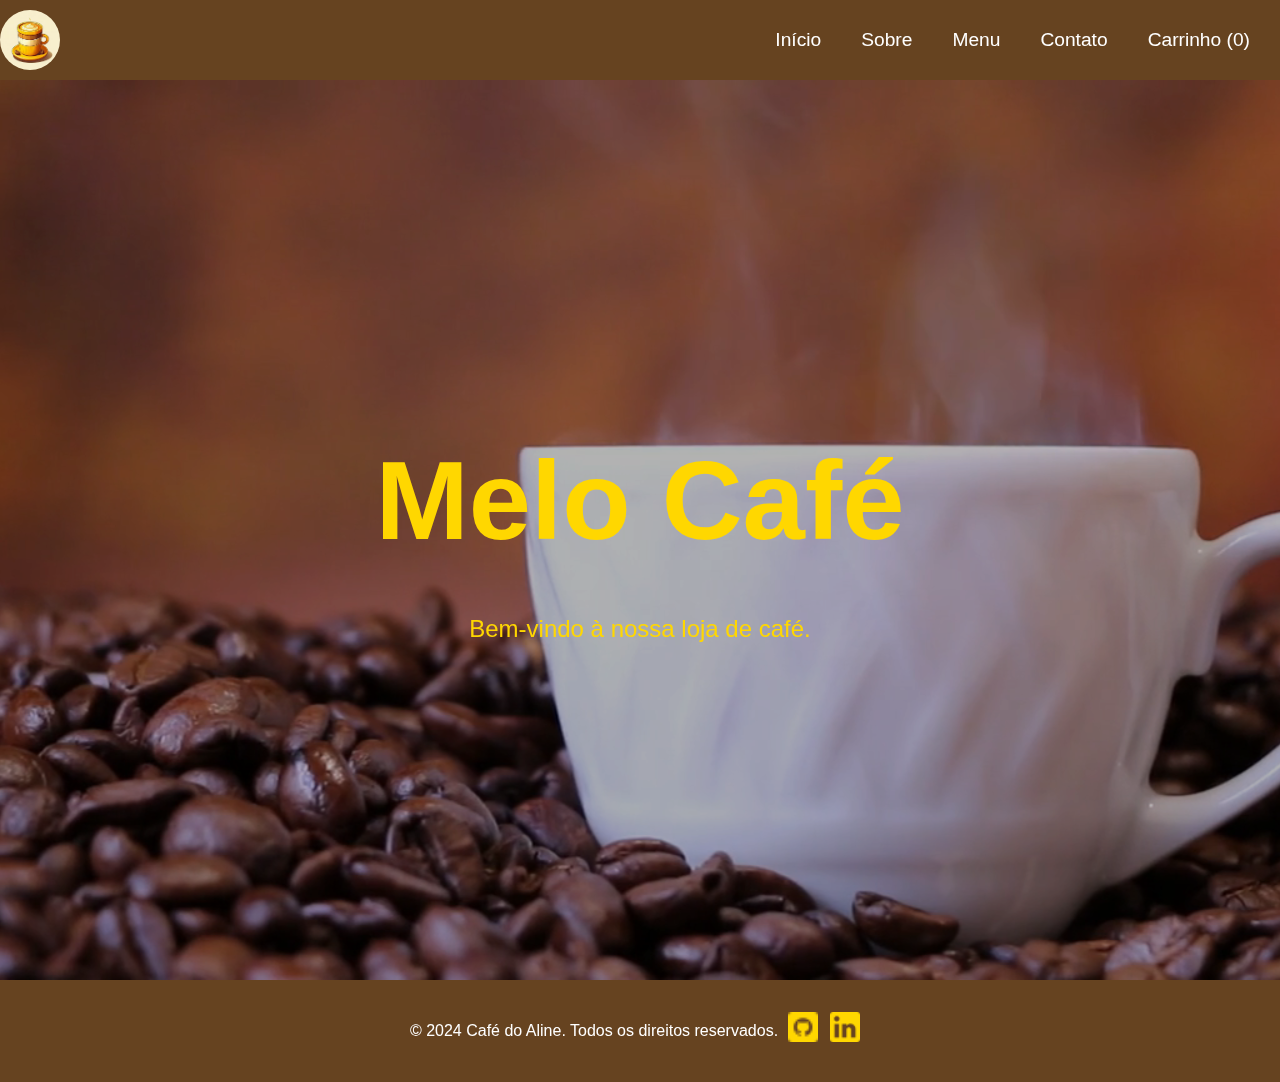
<file: index.html>
<!DOCTYPE html>
<html lang="pt-br">
<head>
    <meta charset="UTF-8">
    <meta name="viewport" content="width=device-width, initial-scale=1.0">
    <title>Melo Café</title>
    <link rel="icon" type="image/png" href="/img/logo-coffe.jpeg">
    <link rel="stylesheet" href="css/styles.css">
    <script src="js/script.js" defer></script>
</head>
<body>
    <header>
        <div class="logo">
            <img src="/img/logo-coffe.jpeg" alt="logo café">
        </div>
        <nav>
            <ul>
                <li><a href="index.html">Início</a></li>
                <li><a href="sobre.html">Sobre</a></li>
                <li><a href="menu.html">Menu</a></li>
                <li><a href="contato.html">Contato</a></li>
                <li class="cart"><a href="#" id="cart">Carrinho (<span id="cart-count">0</span>)</a></li>
            </ul>
        </nav>
    </header>

    <main>
        <section class="video-container">
            <video id="bg-video" autoplay muted loop>
                <source src="/video/4947-181538471_medium.mp4" type="video/mp4">
                Your browser does not support the video tag.
            </video>
            <div class="overlay"></div>
            <div class="content">
                <h1>Melo Café</h1>
                <p>Bem-vindo à nossa loja de café.</p>
            </div>
        </section>
    </main>

    <footer>
        <div class="footer-content">
            <p>&copy; 2024 Café do Aline. Todos os direitos reservados.</p>
            <div class="social-icons">
                <a href="https://github.com/alinemello29" target="_blank" rel="noopener noreferrer"><img src="/img/github.png" alt="GitHub"></a>
                <a href="https://www.linkedin.com/in/alinemelo☕" target="_blank" rel="noopener noreferrer"><img src="/img/logotipo-do-linkedin.png" alt="LinkedIn"></a>
            </div>
        </div>
    </footer>
</body>
</html>
</file>
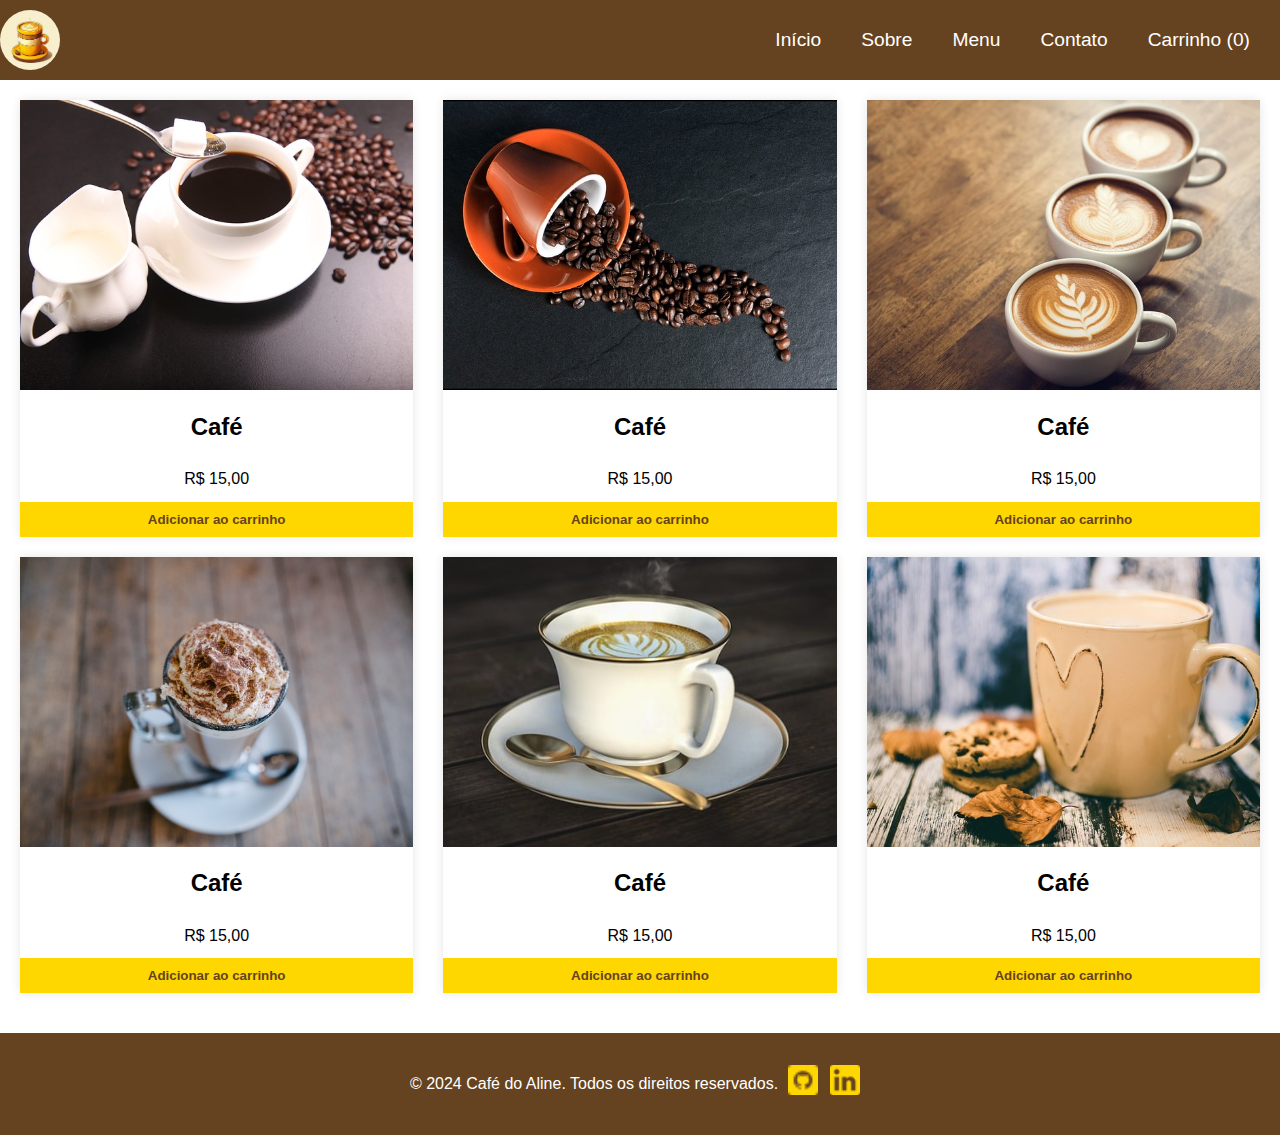
<file: menu.html>
<!DOCTYPE html>
<html lang="pt-br">
<head>
    <meta charset="UTF-8">
    <meta name="viewport" content="width=device-width, initial-scale=1.0">
    <title>Melo Café</title>
    <link rel="stylesheet" href="css/styles-menu.css">
    <script src="js/script.js" defer></script>
</head>
<body>
    <header>
        <div class="logo">
            <img src="/img/logo-coffe.jpeg" alt="logo café">
        </div>
        <nav>
            <ul>
                <li><a href="index.html">Início</a></li>
                <li><a href="sobre.html">Sobre</a></li>
                <li><a href="menu.html">Menu</a></li>
                <li><a href="contato.html">Contato</a></li>
                <li class="cart"><a href="#" id="cart">Carrinho (<span id="cart-count">0</span>)</a></li>
            </ul>
        </nav>
    </header>

    <main>

        <section class="products">
            <div class="card" data-product-id="1">
                <img src="/img/coffee-1.jpg" alt="Produto 1">
                <h2>Café</h2>
                <p>R$ 15,00</p>
                <button class="add-to-cart">Adicionar ao carrinho</button>
            </div>
            <div class="card" data-product-id="2">
                <img src="/img/coffee-2.jpg" alt="Produto 2">
                <h2>Café</h2>
                <p>R$ 15,00</p>
                <button class="add-to-cart">Adicionar ao carrinho</button>
            </div>
            <div class="card" data-product-id="3">
                <img src="/img/coffee-3.jpg" alt="Produto 3">
                <h2>Café</h2>
                <p>R$ 15,00</p>
                <button class="add-to-cart">Adicionar ao carrinho</button>
            </div>
            <div class="card" data-product-id="4">
                <img src="/img/coffe-4.jpg" alt="Produto 4">
                <h2>Café</h2>
                <p>R$ 15,00</p>
                <button class="add-to-cart">Adicionar ao carrinho</button>
            </div>
            <div class="card" data-product-id="5">
                <img src="/img/coffee-5.jpg" alt="Produto 5">
                <h2>Café</h2>
                <p>R$ 15,00</p>
                <button class="add-to-cart">Adicionar ao carrinho</button>
            </div>
            <div class="card" data-product-id="6">
                <img src="/img/coffee-6.jpg" alt="Produto 6">
                <h2>Café</h2>
                <p>R$ 15,00</p>
                <button class="add-to-cart">Adicionar ao carrinho</button>
            </div>
        </section>
    </main>

    <footer>
        <div class="footer-content">
            <p>&copy; 2024 Café do Aline. Todos os direitos reservados.</p>
            <div class="social-icons">
                <a href="https://github.com/alinemello29" target="_blank" rel="noopener noreferrer"><img src="/img/github.png" alt="GitHub"></a>
                <a href="https://www.linkedin.com/in/alinemelo☕" target="_blank" rel="noopener noreferrer"><img src="/img/logotipo-do-linkedin.png" alt="LinkedIn"></a>
            </div>
        </div>
    </footer>
</body>
</html>
</file>
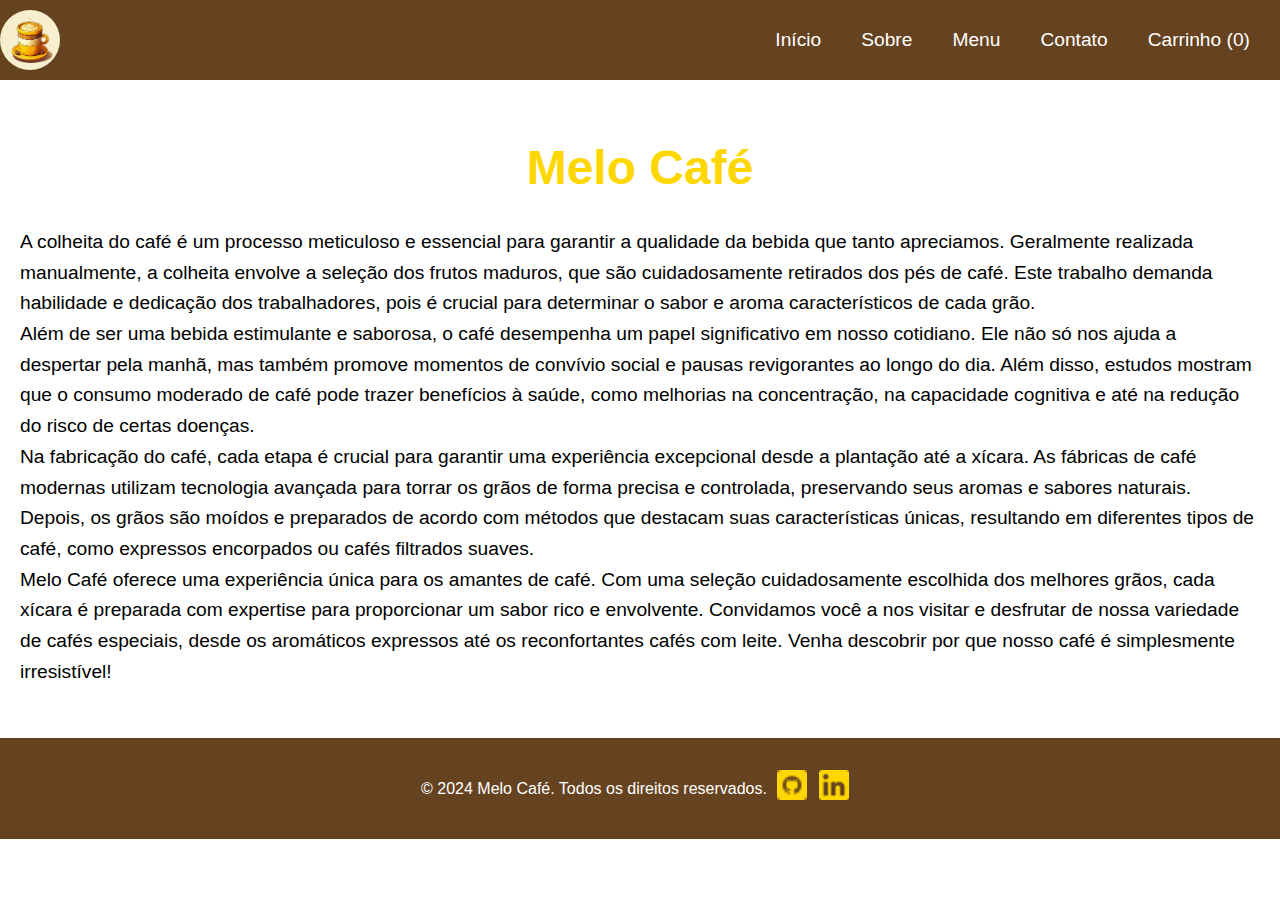
<file: sobre.html>
<!DOCTYPE html>
<html lang="pt-br">
<head>
    <meta charset="UTF-8">
    <meta name="viewport" content="width=device-width, initial-scale=1.0">
    <title>Melo Café</title>
    <link rel="stylesheet" href="css/styles-sobre.css">
    <script src="js/script.js" defer></script>
</head>
<body>
    <header>
        <div class="logo">
            <img src="/img/logo-coffe.jpeg" alt="logo café">
        </div>
        <nav>
            <ul>
                <li><a href="index.html">Início</a></li>
                <li><a href="sobre.html">Sobre</a></li>
                <li><a href="menu.html">Menu</a></li>
                <li><a href="contato.html">Contato</a></li>
                <li class="cart"><a href="#" id="cart">Carrinho (<span id="cart-count">0</span>)</a></li>
            </ul>
        </nav>
    </header>

    <main>
        <section class="content-section">
            <div class="content-sobre">
                <h1>Melo Café</h1>
                <p>A colheita do café é um processo meticuloso e essencial para garantir a qualidade da bebida que tanto apreciamos. Geralmente realizada manualmente, a colheita envolve a seleção dos frutos maduros, que são cuidadosamente retirados dos pés de café. Este trabalho demanda habilidade e dedicação dos trabalhadores, pois é crucial para determinar o sabor e aroma característicos de cada grão.</p>

                <p>Além de ser uma bebida estimulante e saborosa, o café desempenha um papel significativo em nosso cotidiano. Ele não só nos ajuda a despertar pela manhã, mas também promove momentos de convívio social e pausas revigorantes ao longo do dia. Além disso, estudos mostram que o consumo moderado de café pode trazer benefícios à saúde, como melhorias na concentração, na capacidade cognitiva e até na redução do risco de certas doenças.</p>

                <p>Na fabricação do café, cada etapa é crucial para garantir uma experiência excepcional desde a plantação até a xícara. As fábricas de café modernas utilizam tecnologia avançada para torrar os grãos de forma precisa e controlada, preservando seus aromas e sabores naturais. Depois, os grãos são moídos e preparados de acordo com métodos que destacam suas características únicas, resultando em diferentes tipos de café, como expressos encorpados ou cafés filtrados suaves.</p>

                <p>Melo Café oferece uma experiência única para os amantes de café. Com uma seleção cuidadosamente escolhida dos melhores grãos, cada xícara é preparada com expertise para proporcionar um sabor rico e envolvente. Convidamos você a nos visitar e desfrutar de nossa variedade de cafés especiais, desde os aromáticos expressos até os reconfortantes cafés com leite. Venha descobrir por que nosso café é simplesmente irresistível!</p>
            </div>
        </section>
    </main>

    <footer>
        <div class="footer-content">
            <p>&copy; 2024 Melo Café. Todos os direitos reservados.</p>
            <div class="social-icons">
                <a href="https://github.com/alinemello29" target="_blank" rel="noopener noreferrer"><img src="/img/github.png" alt="GitHub"></a>
                <a href="https://www.linkedin.com/in/alinemelo☕" target="_blank" rel="noopener noreferrer"><img src="/img/logotipo-do-linkedin.png" alt="LinkedIn"></a>
            </div>
        </div>
    </footer>
</body>
</html>
</file>
<file: css/styles.css>
* {
    margin: 0;
    padding: 0;
    box-sizing: border-box;
}

body {
    font-family: Arial, sans-serif;
    line-height: 1.6;
    margin: 0;
    padding: 0;
}

header {
    background-color: #664320;
    color: #fff;
    padding: 10px 0;
    text-align: center;
    display: flex;
    justify-content: space-between;
    align-items: center;
}

.logo-container {
    display: flex;
    align-items: center;
    margin-right: 20px;
}

.logo {
    width: 60px;
    height: 60px;
    border-radius: 50%;
    overflow: hidden;
}

.logo img {
    width: 100%;
    height: 100%;
    object-fit: cover;
}

nav ul {
    list-style-type: none;
    display: flex;
}

nav ul li {
    margin-right: 20px;
}

nav ul li a {
    color: #fff;
    text-decoration: none;
    padding: 10px;
    transition: all 0.3s ease;
    font-size: 1.2rem;
}

nav ul li a:hover {
    font-size: 1.3rem;
    color: #ffd700;
}

footer {
    text-align: center;
    padding: 20px 0;
    background-color: #664320;
    color: #fff;
}

footer p {
    transition: color 0.3s ease;
}

footer p:hover {
    color: #ffd700;
}

footer .footer-content {
    display: flex;
    padding: 2px;
    justify-content: center;
    align-items: center;
}

.social-icons {
    display: flex;
    gap: 12px;
    padding: 10px;
}

.social-icons a img {
    width: 30px;
    height: auto;
    transition: transform 0.3s ease;
    color: #ffd700;
}

.social-icons a:hover img {
    transform: scale(1.1);
}

.main {
    width: 100%;
    height: 100vh;
    overflow: hidden;
    position: relative;
}

.video-container {
    position: relative;
    width: 100%;
    height: 100vh;
    overflow: hidden;
}

#bg-video {
    position: absolute;
    top: 50%;
    left: 50%;
    min-width: 100%;
    min-height: 100%;
    width: auto;
    height: auto;
    z-index: -100;
    transform: translate(-50%, -50%);
}

.overlay {
    position: absolute;
    top: 0;
    left: 0;
    width: 100%;
    height: 100%;
    background-color: rgba(0, 0, 0, 0.3);
}

.content {
    position: absolute;
    top: 50%;
    left: 50%;
    transform: translate(-50%, -50%);
    text-align: center;
    color: #ffd700;
    z-index: 10;
}

.content h1 {
    font-size: 7rem;
    margin-bottom: 20px;
}

.content p {
    font-size: 1.5rem;
}

/* Media Queries para Responsividade */

@media only screen and (max-width: 768px) {
    .content h1 {
        font-size: 5rem;
    }

    .content p {
        font-size: 1.2rem;
    }
}

@media only screen and (max-width: 480px) {
    .content h1 {
        font-size: 4rem;
    }

    .content p {
        font-size: 1rem;
    }
}
</file>
<file: css/styles-menu.css>
* {
    margin: 0;
    padding: 0;
    box-sizing: border-box;
}

body {
    font-family: Arial, sans-serif;
    line-height: 1.6;
    margin: 0;
    padding: 0;
}

header {
    background-color: #664320;
    color: #fff;
    padding: 10px 0;
    text-align: center;
    display: flex;
    justify-content: space-between;
    align-items: center;
}

.logo-container {
    display: flex;
    align-items: center;
    margin-right: 20px;
}

.logo {
    width: 60px;
    height: 60px;
    border-radius: 50%;
    overflow: hidden;
}

.logo img {
    width: 100%;
    height: 100%;
    object-fit: cover;
}

nav ul {
    list-style-type: none;
    display: flex;
}

nav ul li {
    margin-right: 20px;
}

nav ul li a {
    color: #fff;
    text-decoration: none;
    padding: 10px;
    transition: all 0.3s ease;
    font-size: 1.2rem;
}

nav ul li a:hover {
    font-size: 1.3rem;
    color: #ffd700;
}

.products {
    display: flex;
    flex-wrap: wrap;
    justify-content: space-between;
    padding: 20px;
}

.card {
    width: calc(33.33% - 20px);
    margin-bottom: 20px;
    box-shadow: 0 0 10px rgba(0, 0, 0, 0.1);
    transition: transform 0.3s ease;
    background-color: #fff;
    text-align: center;
}

.card:hover {
    transform: translateY(-5px);
    box-shadow: 0 5px 15px rgba(0, 0, 0, 0.2);
}

.card img {
    width: 100%;
    height: 290px;
    object-fit: cover;
}

.card h2, .card p {
    padding: 10px;
    margin: 0;
}

.card .price {
    font-weight: bold;
}

.card button {
    display: block;
    width: 100%;
    padding: 10px;
    border: none;
    background-color: #ffd700;
    color: #664320;
    font-weight: bold;
    cursor: pointer;
    transition: background-color 0.3s ease;
}

.card button:hover {
    background-color: #ffd700cc;
}

.card button:active {
    background-color: #ffd70099;
}

footer {
    text-align: center;
    padding: 20px 0;
    background-color: #664320;
    color: #fff;
}

footer p {
    transition: color 0.3s ease;
}

footer p:hover {
    color: #ffd700;
}

footer .footer-content {
    display: flex;
    padding: 2px;
    justify-content: center;
    align-items: center;
}

.social-icons {
    display: flex;
    gap: 12px;
    padding: 10px;
}

.social-icons a img {
    width: 30px;
    height: auto;
    transition: transform 0.3s ease;
    color: #ffd700;
}

.social-icons a:hover img {
    transform: scale(1.1);
}

/* Media Queries para Responsividade */

@media only screen and (max-width: 1200px) {
    .card {
        width: calc(50% - 20px);
    }
}

@media only screen and (max-width: 768px) {
    .card {
        width: calc(100% - 20px);
    }
}
</file>
<file: css/styles-sobre.css>
* {
    margin: 0;
    padding: 0;
    box-sizing: border-box;
}

body {
    font-family: Arial, sans-serif;
    line-height: 1.6;
    margin: 0;
    padding: 0;
}

header {
    background-color: #664320;
    color: #fff;
    padding: 10px 0;
    text-align: center;
    display: flex;
    justify-content: space-between;
    align-items: center;
}

.logo-container {
    display: flex;
    align-items: center;
    margin-right: 20px;
}

.logo {
    width: 60px;
    height: 60px;
    border-radius: 50%;
    overflow: hidden;
}

.logo img {
    width: 100%;
    height: 100%;
    object-fit: cover;
}

nav ul {
    list-style-type: none;
    display: flex;
}

nav ul li {
    margin-right: 20px;
}

nav ul li a {
    color: #fff;
    text-decoration: none;
    padding: 10px;
    transition: all 0.3s ease;
    font-size: 1.2rem;
}

nav ul li a:hover {
    font-size: 1.3rem;
    color: #ffd700;
}

footer {
    text-align: center;
    padding: 20px 0;
    background-color: #664320;
    color: #fff;
}

footer p {
    transition: color 0.3s ease;
}

footer p:hover {
    color: #ffd700;
}

footer .footer-content {
    display: flex;
    padding: 2px;
    justify-content: center;
    align-items: center;
}

.social-icons {
    display: flex;
    gap: 12px;
    padding: 10px;
}

.social-icons a img {
    width: 30px;
    height: auto;
    transition: transform 0.3s ease;
    color: #ffd700;
}

.social-icons a:hover img {
    transform: scale(1.1);
}

.content-section {
    padding: 50px 20px;
    text-align: center;
}

.content-section .content {
    max-width: 800px;
    margin: 0 auto;
    font-family: sans-serif;
}

.content-section h1 {
    font-size: 3rem;
    margin-bottom: 20px;
    color: #ffd700;
}

.content-section p {
    font-size: 1.2rem;
    line-height: 1.6;
    color: #000000;
    text-align: left;
}

/* Media Queries para Responsividade */

@media only screen and (max-width: 768px) {
    .content-section h1 {
        font-size: 2.5rem;
    }

    .content-section p {
        font-size: 1rem;
    }
}

@media only screen and (max-width: 480px) {
    .content-section h1 {
        font-size: 2rem;
    }

    .content-section p {
        font-size: 0.9rem;
    }
}
</file>
